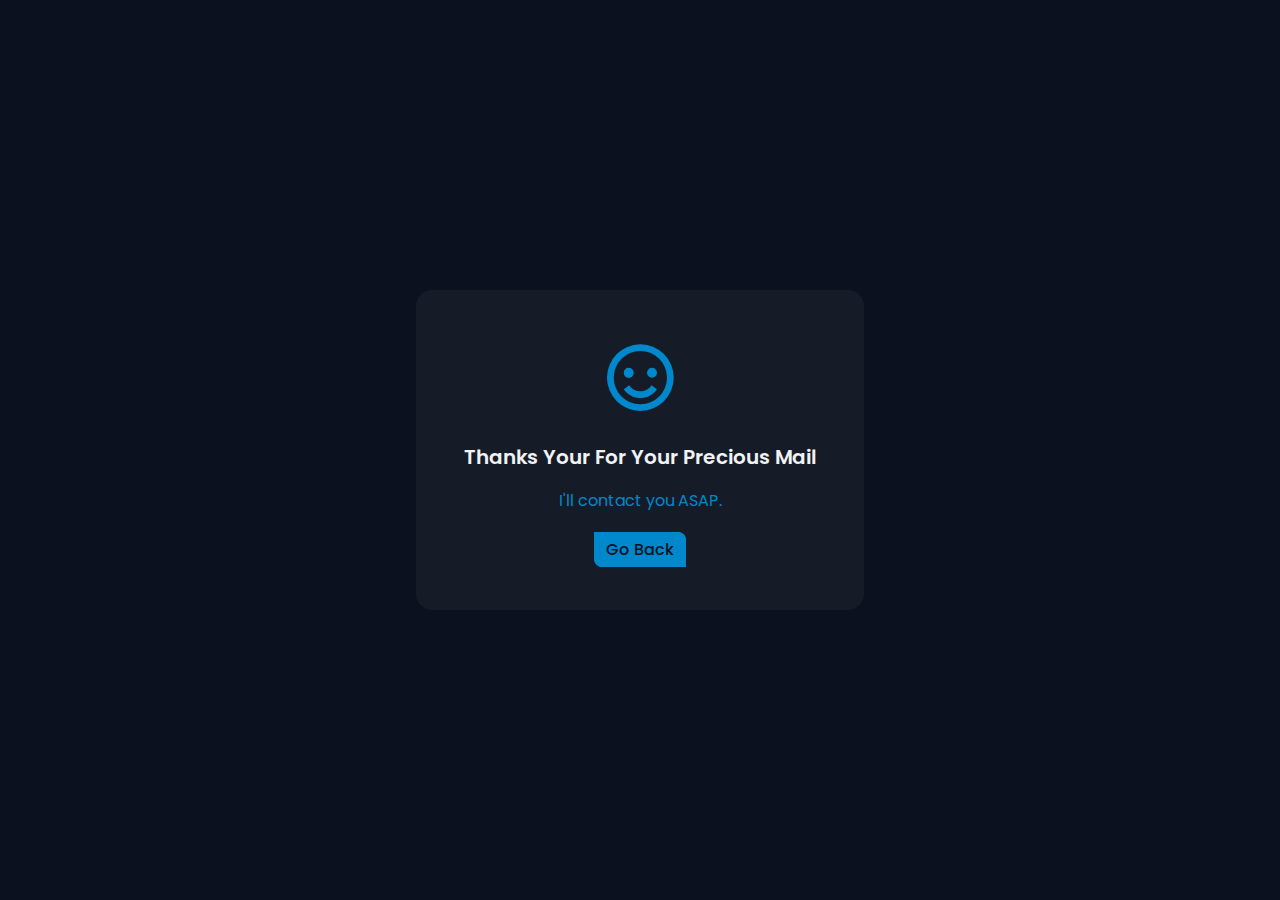
<file: welcome.html>
<!DOCTYPE html>
<html lang="en">
<head>
    <meta charset="UTF-8">
    <meta http-equiv="X-UA-Compatible" content="IE=edge">
    <meta name="viewport" content="width=device-width, initial-scale=1.0">
    
    <!--=============== FAVICON ===============-->
    <link rel="shortcut icon" href="./assets/img/fav.png" type="image/x-icon">

    <!--=============== BOXICONS ===============-->
    <link href='https://unpkg.com/boxicons@2.1.1/css/boxicons.min.css' rel='stylesheet'>

    <!--=============== SWIPER CSS ===============-->
    <link rel="stylesheet" href="./assets/css/swiper-bundle.min.css">

    <!--=============== CSS ===============-->
    <link rel="stylesheet" href="./assets/css/styles.css">


    <title>Nurul Hudda | Web Developer</title>

</head>
<body>
    <div class="welcome-container">
        <div class="welcome-card">
            <i class='bx bx-smile'></i>
            <h3>Thanks Your For Your Precious Mail</h3>
            <p>I'll contact you ASAP.</p>

            <a href="./index.html" class="my__btn">Go Back</a>
        </div>
    </div>
</body>
</html>
</file>
<file: assets/css/styles.css>
/*=============== GOOGLE FONTS ===============*/
@import url("https://fonts.googleapis.com/css2?family=Poppins:wght@400;500;600&display=swap");

/*=============== VARIABLES CSS ===============*/
:root {
  --header-height: 3.5rem;

  /*========== Colors ==========*/
  /*Color mode HSL(hue, saturation, lightness)*/
  /*
        Purple: hsl(250, 66%, 75%)
        Blue: hsl(207, 90%, 72%)
        Pink: hsl(356, 66%, 75%)
        Teal: hsl(174, 63%, 62%)
  */
  --first-hue: 200;
  --sat: 100%;
  --lig: 40%;
  --second-hue: 219;
  --first-color: hsl(var(--first-hue), var(--sat), var(--lig));
  --first-color-alt: hsl(var(--first-hue), var(--sat), 36%); /* -4% */
  --title-color: hsl(var(--second-hue), 15%, 95%);
  --text-color: hsl(var(--second-hue), 8%, 75%);
  --text-color-light: hsl(var(--second-hue), 4%, 55%);
  --body-color: hsl(var(--second-hue), 48%, 8%);
  --container-color: hsl(var(--second-hue), 32%, 12%);

  /*========== Font and typography ==========*/
  /*.5rem = 8px | 1rem = 16px ...*/
  --body-font: 'Poppins', sans-serif;
  --biggest-font-size: 1.75rem;
  --h1-font-size: 1.5rem;
  --h2-font-size: 1.25rem;
  --h3-font-size: 1rem;
  --normal-font-size: .938rem;
  --small-font-size: .813rem;
  --smaller-font-size: .75rem;
  --tiny-font-size: .625rem;

  /*========== Font weight ==========*/
  --font-medium: 500;
  --font-semibold: 600;

  /*========== z index ==========*/
  --z-tooltip: 10;
  --z-fixed: 100;
  --z-modal: 1000;
}

/* Responsive typography */
@media screen and (min-width: 968px) {
  :root {
    --biggest-font-size: 2.5rem;
    --h1-font-size: 2.25rem;
    --h2-font-size: 1.5rem;
    --h3-font-size: 1.25rem;
    --normal-font-size: 1rem;
    --small-font-size: .875rem;
    --smaller-font-size: .813rem;
  }
}

/*=============== BASE ===============*/
* {
  box-sizing: border-box;
  padding: 0;
  margin: 0;
}

html {
  scroll-behavior: smooth;
}

body,
button,
input,
textarea {
  font-family: var(--body-font);
  font-size: var(--normal-font-size);
}

body {
  background-color: var(--body-color);
  color: var(--text-color);
  transition: .4s; /* for light mode animation */
}

h1, h2, h3 {
  color: var(--title-color);
  font-weight: var(--font-semibold);
}

ul {
  list-style: none;
}

a {
  text-decoration: none;
}

button {
  cursor: pointer;
  border: none;
  outline: none;
}

img {
  max-width: 100%;
  height: auto;
}

/*=============== THEME ===============*/
.change-theme{
  font-size: 1.25rem;
  cursor: pointer;
  transition: .3s;
}

.change-theme:hover{
  color: var(--first-color);
}

/*========== Variables Light theme ==========*/
body.light-theme{
  --title-color: hsl(var(--second-hue), 15%, 15%);
  --text-color: hsl(var(--second-hue), 8%, 35%);
  --body-color: hsl(var(--second-hue), 100%, 99%);
  --container-color: #fff;
}

/*========== 
    Color changes in some parts of 
    the website, in light theme
==========*/
.light-theme .scroll-header{
  box-shadow: 0 2px 4px hsla(0, 0%, 1%, .1);
}

.light-theme .nav__menu{
  background-color: hsla(var(--second-hue), 32%, 90%, .8);
}

.light-theme .section__subtitle{
  color: var(--text-color);
}

.light-theme .home__social-link{
  box-shadow: 0 2px 8px hsla(var(--second-hue), 48%, 8%, .1);
}

.light-theme .home__social::after,
.light-theme .footer__social-link,
.light-theme .footer__list a::after{
  background-color: var(--title-color);
}

.light-theme .footer__social-link{
  border: 1px solid var(--title-color);
}

.light-theme .home__social-link,
.light-theme .home__scroll,
.light-theme .scroll__mouse,
.light-theme .button,
.light-theme .footer__title,
.light-theme .footer__link,
.light-theme .footer__copy,
.light-theme .footer__list a::after {
  color: var(--title-color);
}

.light-theme .footer__list a::before{
  background-color: var(--title-color);
}

.light-theme .my__btn{
  background-color: transparent;
  color: var(--first-color);
}

.light-theme .my__btn:hover{
  color: var(--title-color);
  background-color: var(--first-color);
}

.light-theme .about__box{
  box-shadow: 0 2px 8px hsla(var(--second-hue), 48%, 8%, .1);
}

.light-theme .skills__content,
.light-theme .services__card,
.light-theme .contact__card {
  box-shadow: 0 2px 16px hsla(var(--second-hue), 48%, 8%, .1);
}

.light-theme::-webkit-scrollbar{
  background-color: hsl(var(--second-hue), 8%, 66%);
}

.light-theme::-webkit-scrollbar-thumb{
  background-color: hsl(var(--second-hue), 8%, 54%);
}

.light-theme::-webkit-scrollbar-thumb:hover{
  background-color: hsl(var(--second-hue), 8%, 44%);
}
/*=============== REUSABLE CSS CLASSES ===============*/
.container {
  max-width: 968px;
  margin-left: 1rem;
  margin-right: 1rem;
}

.grid {
  display: grid;
  gap: 1.25rem;
}

.main {
  overflow: hidden;
}

.section {
  padding: 4.5rem 0 1rem;
}

.section__title, 
.section__subtitle {
  text-align: center;
}

.section__title {
  font-size: var(--h2-font-size);
  color: var(--first-color);
  margin-bottom: 2rem;
}

.section__subtitle {
  display: block;
  font-size: var(--smaller-font-size);
  color: var(--text-color-light);
}

/*=============== HEADER & NAV===============*/
.header{
  position: fixed;
  top: 0%;
  left: 0%;
  width: 100%;
  background-color: var(--body-color);
  z-index: var(--z-fixed);
  transition: .4s; /* for light mode animation */
}

.nav{
  height: var(--header-height);
  display: flex;
  justify-content: space-between;
  align-items: center;
}

.nav__logo{
  color: var(--first-color);
  font-weight: var(--font-medium);
  transition: .4s;
}

.nav__logo:hover{
  color: var(--first-color-alt);
}

.nav__menu{
  position: fixed;
  bottom: 1rem;
  background-color: hsl(var(--second-hue), 32%, 16%, .8);
  width: 90%;
  border-radius: 4rem;
  padding: 1rem 2.25rem;
  backdrop-filter: blur(10px);
  transition: .4s; /* for light mode animation */
}

.nav__list{
  display: flex;
  justify-content: space-between;
  align-items: center;
}

.nav__link{
  color: var(--text-color);
  font-size: 1.25rem;
  padding: .4rem;
  display: flex;
  border-radius: 5rem;
}

/* Active link */
.active-link{
  background: linear-gradient(180deg,
              hsla(var(--first-hue), var(--sat), var(--lig), 1),
              hsla(var(--first-hue), var(--sat), var(--lig), .2)
              );
  color: var(--title-color);
}



/* Change background header */
.scroll-header{
  box-shadow: 0 4px 4px hsla(0, 0%, 4%, .3);
}


/*=============== HOME ===============*/
.home__container{ 
  position: relative;
  row-gap: 4.5rem;
  padding-top: 2rem;
}

.home__data{
  text-align: center;
}

.home__greeting,
.home__education{
  font-size: var(--small-font-size);
  font-weight: var(--font-medium);
}

.hone__greeting{
  display: block;
  color: var(--title-color);
  margin-bottom: .25rem;
}

.home__education{
  color: var(--text-color);
  margin-bottom: 2.5rem;
}

.home__name{
  font-size: var(--biggest-font-size);
}

.home__img{
  width: 160px;
}

.home__handle{
  justify-self: center;
  width: 190px;
  height: 300px;
  background: linear-gradient(180deg,
              hsla(var(--first-hue), var(--sat), var(--lig), 1),
              hsla(var(--first-hue), var(--sat), var(--lig), .2)
              );
  border-radius: 10rem 10rem 1rem 1rem;
  display: flex;
  align-items: flex-end;
  justify-content: center;
  overflow: hidden;
}

.home__buttons{
  display: flex;
  justify-content: center;
  align-items: center;
  gap: 1.5rem;
}

.home__social,
.home__scroll{
  position: absolute;
}

.home__social{
  bottom: 5rem;
  left: 0;
  display: grid;
  row-gap: .5rem;
}

.home__social-link{
  width: max-content;
  background-color: var(--container-color);
  color: var(--first-color);
  padding: .25rem;
  border-radius: .25rem;
  display: flex;
  font-size: 1rem;
  transition: .4s;
}

.home__social-link:hover{
  background-color: var(--first-color);
  color: #fff;
}

.home__social::after{
  content: '';
  width: 32px;
  height: 2px;
  background-color: var(--first-color);
  transform: rotate(90deg) translate(16px, 3px);
}

.home__scroll{
  color: var(--first-color);
  right: -1.5rem;
  bottom: 4rem;
  display: grid;
  row-gap: 2.25rem;
  justify-items: center;
}

.home__scroll-name{
  font-size: var(--smaller-font-size);
  transform: rotate(-90deg);
}

.scroll__mouse{
  width: 1.5rem;
  height: 2.5rem;
  border: 2px solid var(--first-color);
  border-radius: 50rem;
  position: relative;
}

.scroll__mouse::before{
  position: absolute;
  content: '';
  margin: auto;
  left: 0%;
  right: 0%;
  height: .3rem;
  width: .3rem;
  background-color: var(--first-color);
  border-radius: 50%;
  animation: move-down 2s infinite;
}

@keyframes move-down {
  80% {
    opacity: .5;
  }

  100%{
    transform: translateY(.5rem);
    opacity: 1;
  }
}

/*=============== BUTTONS ===============*/
.button{
  display: inline-block;
  background-color: var(--first-color);
  color: var(--body-color);
  padding: .75rem 1rem;
  border-radius: .5rem;
  font-weight: var(--font-medium);
  transition: .4s;
}

.button:hover{
  background-color: var(--first-color);
  color: var(--body-color);
}

.button--ghost{
  background-color: transparent;
  border: 2px solid var(--first-color);
  color: var(--first-color);
}

/*=============== ABOUT ===============*/
.about__container{
  row-gap: 2.5rem;
}

.about__img{
  width: 220px;
  border-radius: 1.5rem;
  justify-self: center;
}

.about__data{
  text-align: center;
}

.about__info{
  display: grid;
  grid-template-columns: repeat(3, 1fr);
  gap: .5rem;
  margin-bottom: 2rem;
}

.about__box{
  background-color: var(--container-color);
  border-radius: .75rem;
  padding: .75rem .5rem;
}

.about__icon{
  font-size: 1.5rem;
  color: var(--first-color);
  margin-bottom: .5rem;
}

.about__title{
  font-size: var(--small-font-size);
}

.about__subtitle{
  font-size: var(--tiny-font-size);
}

.about__description{
  margin-bottom: 2rem;
}

/*=============== SKILLS ===============*/
.skills__container{
  row-gap: 2rem;
  padding-top: 1rem;
}

.skills__content{
  background-color: var(--container-color);
  padding: 1.5rem;
  border-radius: 1.25rem;
}

.skills__title{
  font-size: var(--normal-font-size);
  font-weight: var(--font-medium);
  color: var(--first-color);
  text-align: center;
  margin-bottom: 1.5rem;
}

.skills__box{
  display: flex;
  justify-content: center;
  column-gap: 2.5rem;
}

.skills__group{
  display: grid;
  align-content: flex-start;
  row-gap: 1rem;
}

.skills__data{
  display: flex;
  column-gap: .5rem;
}

.skills .bxs-badge-check{
  font-size: 1rem;
  color: var(--first-color);
}

.skills__name{
  font-size: var(--normal-font-size);
  font-weight: var(--font-medium);
  line-height: 18px;
}

.skills__level{
  font-size: var(--tiny-font-size);
}

/*=============== SERVICES ===============*/
.services__container{
  grid-template-columns: repeat(2, 1fr);
  gap: 1.5rem;
  padding-top: 1rem;
}

.services__card{
  background-color: var(--container-color);
  padding: 3rem 1.5rem 1.5rem;
  border-radius: 1rem;
}

.services__title{
  font-size: var(--h3-font-size);
  margin-bottom: 2.5rem;
}

.services__button{
  color: var(--first-color);
  font-size: var(--small-font-size);
  display: flex;
  align-items: center;
  column-gap: .25rem;
  cursor: pointer;
}

.services__button:hover .services__icon{
  transform: translateX(.25rem);
}

.services__icon{
  font-size: 1rem;
  transition: .4s;
}

/*

/*=============== TESTIMONIAL ===============

.testimonial__card{
  background-color: var(--container-color);
  padding: 1.25rem 1.5rem;
  border-radius: 1.5rem;
  margin-bottom: 3rem;
}

.testimonial__img{
  width: 60px;
  border-radius: 3rem;
  margin-bottom: 1rem;
}

.testimonial__name{
  font-size: var(--normal-font-size);
  font-weight: var(--font-medium);
  margin-bottom: .25rem;
}

.testimonial__description{
  font-size: var(--small-font-size);
}

/* Swiper class 
.swiper-pagination-bullet{
  background-color: var(--text-color-light);
}

.swiper-pagination-bullet-active{
  background-color: var(--first-color);
}

*/

/*=============== CONTACT ===============*/
.contact__container{
  row-gap: 3rem;
  padding-bottom: 3rem;
}

.contact__title{
  text-align: center;
  font-size: var(--h3-font-size);
  margin-bottom: 1.5rem;
}

.contact__info{
  display: grid;
  gap: 1rem;
}

.contact__card{
  background-color: var(--container-color);
  padding: 1rem;
  border-radius: .75rem;
  text-align: center;
}

.contact__card-icon{
  font-size: 2rem;
  color: var(--title-color);
  margin-bottom: .25rem;
  transition: .3s;
}

.contact__card:hover .contact__card-icon{
  color: var(--first-color);
}

.contact__card-title,
.contact__card-data{
  font-size: var(--small-font-size);
}

.contact__card-title{
  font-weight: var(--font-medium);
}

.contact__card-data{
  display: block;
  margin-bottom: .75rem;
}

.contact__button{
  color: var(--first-color);
  font-size: var(--small-font-size);
  display: flex;
  align-items: center;
  justify-content: center;
  column-gap: .25rem;
}

.my__btn{
  border: 1px solid var(--first-color);
}

.my__btn:hover{
  background-color: transparent;
  border: 1px solid var(--first-color);
  color: var(--first-color);
  border-radius: .5rem 0 .5rem 0;
}

.contact__button:hover .contact__button-icon{
  transform: translateX(.25rem);
}

.contact__button-icon{
  font-size: 1rem;
  transition: .4s;
}

.contact__form-div{
  position: relative;
  margin-bottom: 2rem;
  height: 4rem;
}

.contact__form-input{
  position: absolute;
  top: 0;
  left: 0;
  width: 100%;
  height: 100%;
  border: 2px solid var(--text-color-light);
  background: none;
  color: var(--text-color);
  outline: none;
  padding: 1.5rem;
  border-radius: .75rem;
  z-index: 1;
}

.contact__form-tag{
  position: absolute;
  top: -.75rem;
  left: 1.25rem;
  font-size: var(--smaller-font-size);
  padding: .25rem;
  background-color: var(--body-color);
  z-index: 10;
}

.contact__form-area{
  height: 11rem;
}

.contact__form-area textarea{
  resize: none;
}

/*=============== FOOTER ===============*/
.footer{
  background-color: var(--first-color);
}

.footer__container{
  padding: 2rem 0 6rem;
}

.footer__title,
.footer__link{
  color: var(--body-color);
}

.footer__title{
  text-align: center;
  margin-bottom: 2rem;
}

.footer__list{
  display: flex;
  justify-content: center;
  column-gap: 1.5rem;
  margin-bottom: 2rem;
}

.footer__list a{
  position: relative;
}

.footer__list a::after{
  content: '';
  position: absolute;
  bottom: 0;
  left: 0;
  width: 100%;
  height: 2px;
  background-color: var(--body-color);
  transform: scaleX(0);
  transform-origin: right;
  transition: transform linear .3s;
}

.footer__list a:hover::after{
  transform: scaleX(1);
  transform-origin: left;
}

.footer__list a::before{
  content: '';
  position: absolute;
  bottom: -.3rem;
  left: 0;
  width: 100%;
  height: 2px;
  background-color: var(--body-color);
  transform: scaleX(0);
  transform-origin: left;
  transition: transform linear .3s;
}

.footer__list a:hover::before{
  transform: scaleX(1);
  transform-origin: right;
}

.footer__social{
  display: flex;
  justify-content: center;
  column-gap: 1.25rem;
}

.footer__social-link{
  background-color: var(--body-color);
  color: var(--first-color);
  border: 1px solid var(--body-color);
  padding: .25rem;
  border-radius: .25rem;
  font-size: 1rem;
  display: inline-flex;
  transition: .5s;
}

.footer__social-link:hover{
  border: 1px solid var(--body-color);
  background-color: transparent;
  color: var(--body-color);
}

.footer__copy{
  display: block;
  margin-top: 2rem;
  color: var(--container-color);
  text-align: center;
  font-size: var(--smaller-font-size);
}

/*=============== SCROLL BAR ===============*/
::-webkit-scrollbar{
  width: 0.3rem;
  background-color: transparent;
}

::-webkit-scrollbar-thumb{
  background: linear-gradient(180deg,
              hsla(var(--first-hue), var(--sat), var(--lig), 1),
              hsla(var(--first-hue), var(--sat), var(--lig), .2)
              );
  border-radius: .5rem;
}

/*=============== Welcome Card ===============*/
.welcome-container{
  height: 100vh;
  text-align: center;
  display: flex;
  flex-direction: row;
  justify-content: center;
  align-items: center;
}

.welcome-card{
  background-color: var(--container-color);
  border-radius: 1rem;
  padding: 3rem;
  color: var(--first-color);
  margin: 1.5rem;
}

.welcome-card .bx-smile{
  font-size: 5rem;
  color: var(--first-color);
  padding-bottom: 1.5rem;
}

.welcome-card h3{
  font-size: var(--h3-font-size);
  padding-bottom: 1rem;
}

.welcome-card p{
  margin-bottom: 1.5rem;
}

.welcome-card .my__btn{
  background-color: var(--first-color);
  color: var(--body-color);
  font-weight: 500;
  border: 1px solid var(--first-color);
  border-radius: 0 .5rem 0 .5rem;
  padding: .3rem .7rem;
  transition: .2s;
}

.welcome-card .my__btn:hover{
  background-color: transparent;
  border: 1px solid var(--first-color);
  color: var(--first-color);
  border-radius: .5rem 0 .5rem 0;
}


/*=============== BREAKPOINTS ===============*/
/* For small devices */
@media screen and (max-width: 320px) {
  .nav__menu{
    padding: 1rem 1.5rem;
  }

  .home__buttons{
    flex-direction: column;
  }

  .home__handle{
    width: 150px;
    height: 230px;
  }

  .home__img{
    width: 130px;
  }

  .about__info{
    grid-template-columns: repeat(2, 1fr);
  }

  .skills__box{
    column-gap: 1rem;
  }

  .skills__name{
    font-size: var(--small-font-size);
  }

  .services__container{
    grid-template-columns: 145px;
    justify-content: center;
  }

}

/* For medium devices */
@media screen and (min-width: 576px) {
  .nav__menu{
    width: 328px;
    left: 0;
    right: 0;
    margin: 0 auto;
  }

  .home__handle{
    height: 300px;
  }

  .about__info{
    grid-template-columns: repeat(3, 140px);
    justify-content: center;
  }

  .about__description{
    padding: 0 4.5rem;
  }

  .skills__container{
    justify-content: center;
  }

  .skills__content{
    padding: 2rem 4rem;
  }

  .services__container{
    grid-template-columns: repeat(2, 160px);
    justify-content: center;
  }

  .services__modal-content{
    width: 500px;
    padding: 4.5rem 2.5rem 2.5rem;
  }

  .services__modal-description{
    padding: 0 3.5rem;
  }

  .contact__info{
    grid-template-columns: 300px;
    justify-content: center;
  }
}

@media screen and (min-width: 767px) {
  .contact__container{
    grid-template-columns: repeat(2, max-content);
    justify-content: center;
    column-gap: 3rem;
  }
}

/* For large devices */
@media screen and (min-width: 992px) {
  .container{
    margin: 0 auto;
  }

  .section{
    padding: 6.5rem 0 1rem;
  }

  .section__title{
    margin-bottom: 3.5rem;
  }

  .nav{
    height: calc(var(--header-height) + 1rem);
  }

  .home__handle{
    width: 290px;
    height: 400px;
  }

  .home__img{
    width: 220px;
  }
  .home__social-link{
    padding: .4rem;
    font-size: 1.25rem;
  }

  .home__social::after{
    transform: rotate(90deg) translate(16px, 0);
  }

  .home__scroll-icon{
    font-size: 2rem;
  }

  .about__container{
    grid-template-columns: repeat(2, 1fr);
    align-items: center;
    column-gap: 4rem;
  }

  .about__img{
    width: 350px;
  }

  .about__data{
    text-align: initial;
  }

  .about__info{
    justify-content: initial;
  }

  .about__box{
    text-align: center;
    padding: 1rem 1.25rem;
  }

  .about__description{
    padding: 0 5px 0 0;
    margin-bottom: 2.5rem;
  }

  .services__container{
    grid-template-columns: repeat(3, 192px);
    column-gap: 3rem;
  }

  .services__card{
    padding: 5rem 2rem 1.5rem;
  }

  .footer__social{
    font-size: 1.25rem;
    padding: .4rem;
    border-radius: .5rem;
  }
}
</file>
